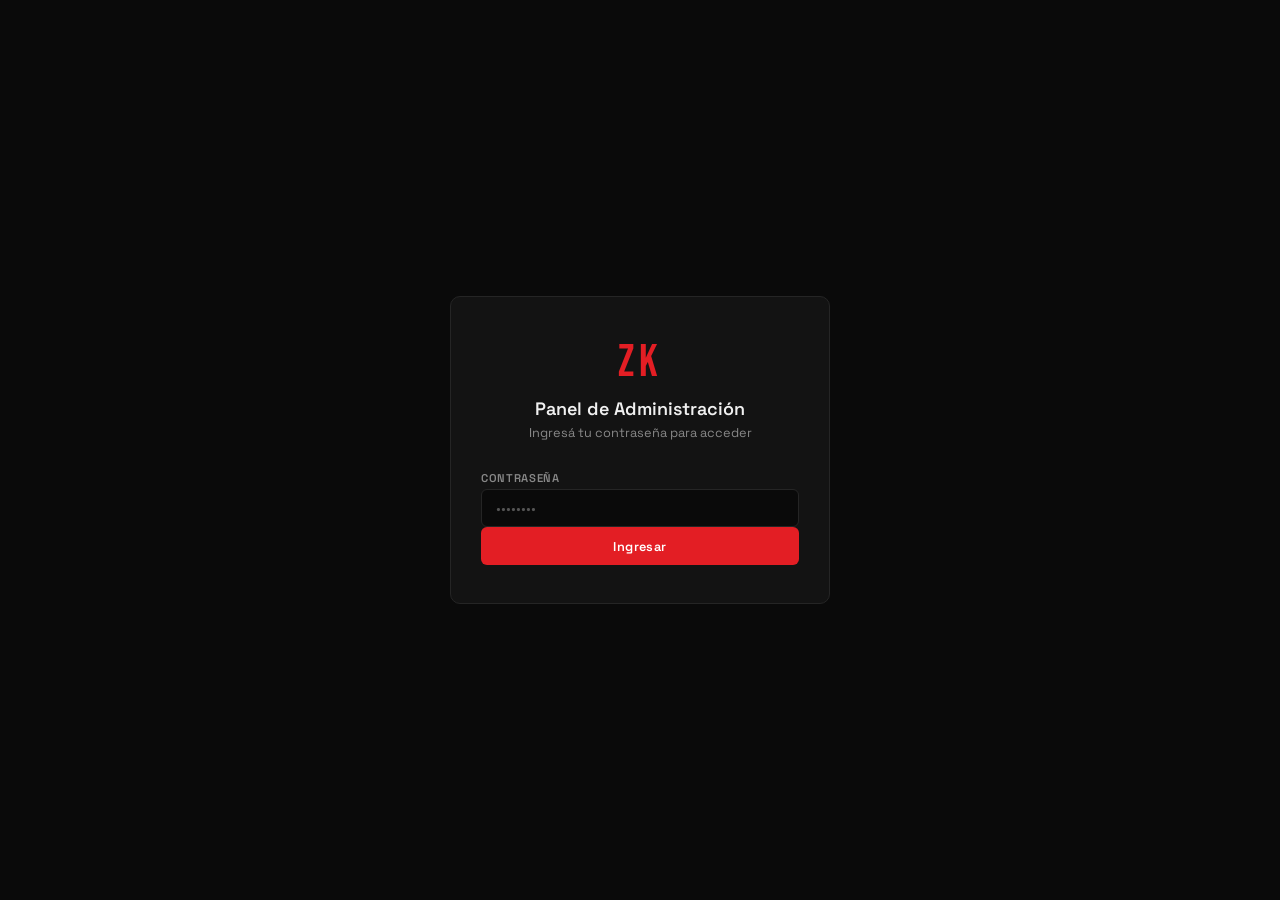
<file: admin.html>
<!DOCTYPE html>
<html lang="es">
<head>
  <meta charset="UTF-8">
  <meta name="viewport" content="width=device-width, initial-scale=1.0">
  <meta name="robots" content="noindex, nofollow">
  <title>ZK Studios — Admin</title>
  <link rel="icon" type="image/png" href="assets/icons/favicon.png">
  <link rel="preconnect" href="https://fonts.googleapis.com">
  <link rel="preconnect" href="https://fonts.gstatic.com" crossorigin>
  <link href="https://fonts.googleapis.com/css2?family=Bebas+Neue&family=Space+Grotesk:wght@400;500;600;700&family=JetBrains+Mono:wght@400;500&display=swap" rel="stylesheet">
  <link rel="stylesheet" href="css/admin.css">
</head>
<body>
  <div id="adminApp"></div>
  <script src="js/admin.js"></script>
</body>
</html>
</file>
<file: css/admin.css>
/* ============================================
   ADMIN.CSS — Admin panel styles
   ============================================ */

:root {
  --admin-primary: #E31E24;
  --admin-primary-dark: #B8171C;
  --admin-bg: #0A0A0A;
  --admin-surface: #131313;
  --admin-surface-alt: #1A1A1A;
  --admin-border: #252525;
  --admin-border-light: #333333;
  --admin-text: #F0F0F0;
  --admin-text-muted: #888888;
  --admin-text-dim: #555555;
  --admin-radius: 10px;
  --admin-radius-sm: 6px;
  --admin-transition: 250ms cubic-bezier(0.22, 1, 0.36, 1);
  --admin-font: 'Space Grotesk', system-ui, sans-serif;
  --admin-font-display: 'Bebas Neue', sans-serif;
  --admin-font-mono: 'JetBrains Mono', monospace;
  --admin-sidebar-w: 240px;
}

*,*::before,*::after { box-sizing: border-box; margin: 0; padding: 0; }
html { font-size: 15px; }
body {
  font-family: var(--admin-font);
  background-color: var(--admin-bg);
  color: var(--admin-text);
  min-height: 100vh;
  -webkit-font-smoothing: antialiased;
}

::selection { background: var(--admin-primary); color: #fff; }
::-webkit-scrollbar { width: 6px; }
::-webkit-scrollbar-track { background: var(--admin-bg); }
::-webkit-scrollbar-thumb { background: var(--admin-border-light); border-radius: 99px; }

/* ==========================================
   LOGIN
========================================== */
.admin-login {
  min-height: 100vh;
  display: flex;
  align-items: center;
  justify-content: center;
  padding: 2rem;
}

.admin-login__card {
  width: 100%;
  max-width: 380px;
  background: var(--admin-surface);
  border: 1px solid var(--admin-border);
  border-radius: var(--admin-radius);
  padding: 2.5rem 2rem;
  text-align: center;
}

.admin-login__logo {
  font-family: var(--admin-font-display);
  font-size: 3rem;
  color: var(--admin-primary);
  letter-spacing: 0.1em;
  margin-bottom: 0.5rem;
}

.admin-login__title {
  font-size: 1.2rem;
  font-weight: 600;
  margin-bottom: 0.25rem;
}

.admin-login__subtitle {
  font-size: 0.85rem;
  color: var(--admin-text-muted);
  margin-bottom: 2rem;
}

.admin-login__form { text-align: left; }

.admin-login__error {
  text-align: center;
  color: var(--admin-primary);
  font-size: 0.85rem;
  margin-top: 1rem;
}

/* ==========================================
   LAYOUT
========================================== */
.admin-layout {
  display: flex;
  min-height: 100vh;
}

/* --- Sidebar --- */
.admin-sidebar {
  width: var(--admin-sidebar-w);
  background: var(--admin-surface);
  border-right: 1px solid var(--admin-border);
  display: flex;
  flex-direction: column;
  padding: 1.5rem 1rem;
  position: fixed;
  top: 0;
  left: 0;
  bottom: 0;
  z-index: 10;
}

.admin-sidebar__logo {
  margin-bottom: 2rem;
  padding: 0 0.5rem;
}

.admin-sidebar__logo-text {
  font-family: var(--admin-font-display);
  font-size: 1.6rem;
  letter-spacing: 0.08em;
}

.admin-sidebar__nav {
  display: flex;
  flex-direction: column;
  gap: 4px;
  flex: 1;
}

.admin-nav-btn {
  display: flex;
  align-items: center;
  gap: 10px;
  padding: 0.7rem 0.8rem;
  border: none;
  border-radius: var(--admin-radius-sm);
  background: transparent;
  color: var(--admin-text-muted);
  font-family: var(--admin-font);
  font-size: 0.9rem;
  font-weight: 500;
  cursor: pointer;
  transition: all var(--admin-transition);
  width: 100%;
  text-align: left;
}

.admin-nav-btn:hover {
  background: var(--admin-surface-alt);
  color: var(--admin-text);
}

.admin-nav-btn.is-active {
  background: rgba(227, 30, 36, 0.1);
  color: var(--admin-primary);
}

.admin-nav-btn--logout {
  margin-top: auto;
  color: var(--admin-text-dim);
}

.admin-nav-btn--logout:hover {
  color: var(--admin-primary);
}

/* --- Main content --- */
.admin-main {
  flex: 1;
  margin-left: var(--admin-sidebar-w);
  padding: 2rem 2.5rem;
  max-width: 900px;
}

.admin-main__header {
  display: flex;
  align-items: center;
  justify-content: space-between;
  margin-bottom: 2rem;
  padding-bottom: 1rem;
  border-bottom: 1px solid var(--admin-border);
}

.admin-main__title {
  font-family: var(--admin-font-display);
  font-size: 2rem;
  letter-spacing: 0.08em;
}

/* ==========================================
   CARDS
========================================== */
.admin-card {
  background: var(--admin-surface);
  border: 1px solid var(--admin-border);
  border-radius: var(--admin-radius);
  padding: 1.5rem;
  margin-bottom: 1.5rem;
}

.admin-card__title {
  font-size: 1.1rem;
  font-weight: 600;
  margin-bottom: 0.25rem;
}

.admin-card__desc {
  font-size: 0.85rem;
  color: var(--admin-text-muted);
  margin-bottom: 1.5rem;
}

/* ==========================================
   FORMS
========================================== */
.admin-form {
  display: flex;
  flex-direction: column;
  gap: 1.25rem;
}

.admin-field { display: flex; flex-direction: column; gap: 4px; }

.admin-field__label {
  font-size: 0.75rem;
  font-weight: 600;
  color: var(--admin-text-muted);
  text-transform: uppercase;
  letter-spacing: 0.06em;
}

.admin-field__input {
  background: var(--admin-bg);
  border: 1px solid var(--admin-border);
  border-radius: var(--admin-radius-sm);
  padding: 0.65rem 0.9rem;
  font-family: var(--admin-font);
  font-size: 0.9rem;
  color: var(--admin-text);
  transition: border-color var(--admin-transition);
  width: 100%;
}

.admin-field__input::placeholder { color: var(--admin-text-dim); }
.admin-field__input:focus {
  outline: none;
  border-color: var(--admin-primary);
  box-shadow: 0 0 0 2px rgba(227, 30, 36, 0.15);
}

.admin-field__hint {
  font-size: 0.75rem;
  color: var(--admin-text-dim);
}

.admin-field--preview {
  display: flex;
  align-items: end;
  justify-content: center;
}

.admin-stat-preview {
  font-family: var(--admin-font-display);
  font-size: 1.4rem;
  color: var(--admin-primary);
  letter-spacing: 0.05em;
}

/* ==========================================
   GRIDS
========================================== */
.admin-grid { display: grid; gap: 1rem; }
.admin-grid--2 { grid-template-columns: 1fr 1fr; }
.admin-grid--3 { grid-template-columns: 1fr 1fr 1fr; }

/* ==========================================
   BUTTONS
========================================== */
.admin-btn {
  display: inline-flex;
  align-items: center;
  justify-content: center;
  gap: 6px;
  padding: 0.7rem 1.5rem;
  border: none;
  border-radius: var(--admin-radius-sm);
  font-family: var(--admin-font);
  font-size: 0.85rem;
  font-weight: 600;
  letter-spacing: 0.03em;
  cursor: pointer;
  transition: all var(--admin-transition);
  text-decoration: none;
}

.admin-btn--primary {
  background: var(--admin-primary);
  color: #fff;
}

.admin-btn--primary:hover {
  background: var(--admin-primary-dark);
  box-shadow: 0 0 16px rgba(227, 30, 36, 0.25);
}

.admin-btn--outline {
  background: transparent;
  color: var(--admin-text-muted);
  border: 1px solid var(--admin-border);
}

.admin-btn--outline:hover {
  border-color: var(--admin-primary);
  color: var(--admin-primary);
}

.admin-btn--danger {
  background: transparent;
  color: var(--admin-primary);
  border: 1px solid var(--admin-border);
}

.admin-btn--danger:hover {
  background: var(--admin-primary);
  color: #fff;
}

.admin-btn--sm { padding: 0.45rem 0.9rem; font-size: 0.8rem; }
.admin-btn--full { width: 100%; }

/* ==========================================
   ITEMS LIST (Portfolio)
========================================== */
.admin-items-list {
  display: flex;
  flex-direction: column;
  gap: 0.75rem;
  margin-bottom: 0.75rem;
}

.admin-item {
  background: var(--admin-bg);
  border: 1px solid var(--admin-border);
  border-radius: var(--admin-radius-sm);
  padding: 0.75rem;
}

/* ==========================================
   NOTIFICATION
========================================== */
.admin-notification {
  position: fixed;
  bottom: 2rem;
  right: 2rem;
  padding: 0.85rem 1.5rem;
  border-radius: var(--admin-radius-sm);
  font-size: 0.85rem;
  font-weight: 500;
  z-index: 9999;
  transform: translateY(20px);
  opacity: 0;
  transition: all 300ms ease;
  max-width: 400px;
}

.admin-notification.is-visible {
  transform: translateY(0);
  opacity: 1;
}

.admin-notification--success {
  background: #1a3a1a;
  border: 1px solid #2d5a2d;
  color: #6fcf6f;
}

.admin-notification--error {
  background: #3a1a1a;
  border: 1px solid #5a2d2d;
  color: #cf6f6f;
}

.admin-notification--info {
  background: #1a1a3a;
  border: 1px solid #2d2d5a;
  color: #6f6fcf;
}

/* ==========================================
   RESPONSIVE
========================================== */
@media (max-width: 768px) {
  .admin-sidebar {
    width: 100%;
    position: static;
    flex-direction: row;
    flex-wrap: wrap;
    padding: 1rem;
    gap: 0.5rem;
  }
  .admin-sidebar__logo { margin-bottom: 0; margin-right: auto; }
  .admin-sidebar__nav { flex-direction: row; flex: auto; }
  .admin-nav-btn { font-size: 0.8rem; padding: 0.5rem 0.7rem; }
  .admin-nav-btn svg { display: none; }
  .admin-nav-btn--logout { margin-top: 0; }
  .admin-main { margin-left: 0; padding: 1.5rem 1rem; }
  .admin-grid--2, .admin-grid--3 { grid-template-columns: 1fr; }
  .admin-layout { flex-direction: column; }
}
</file>
